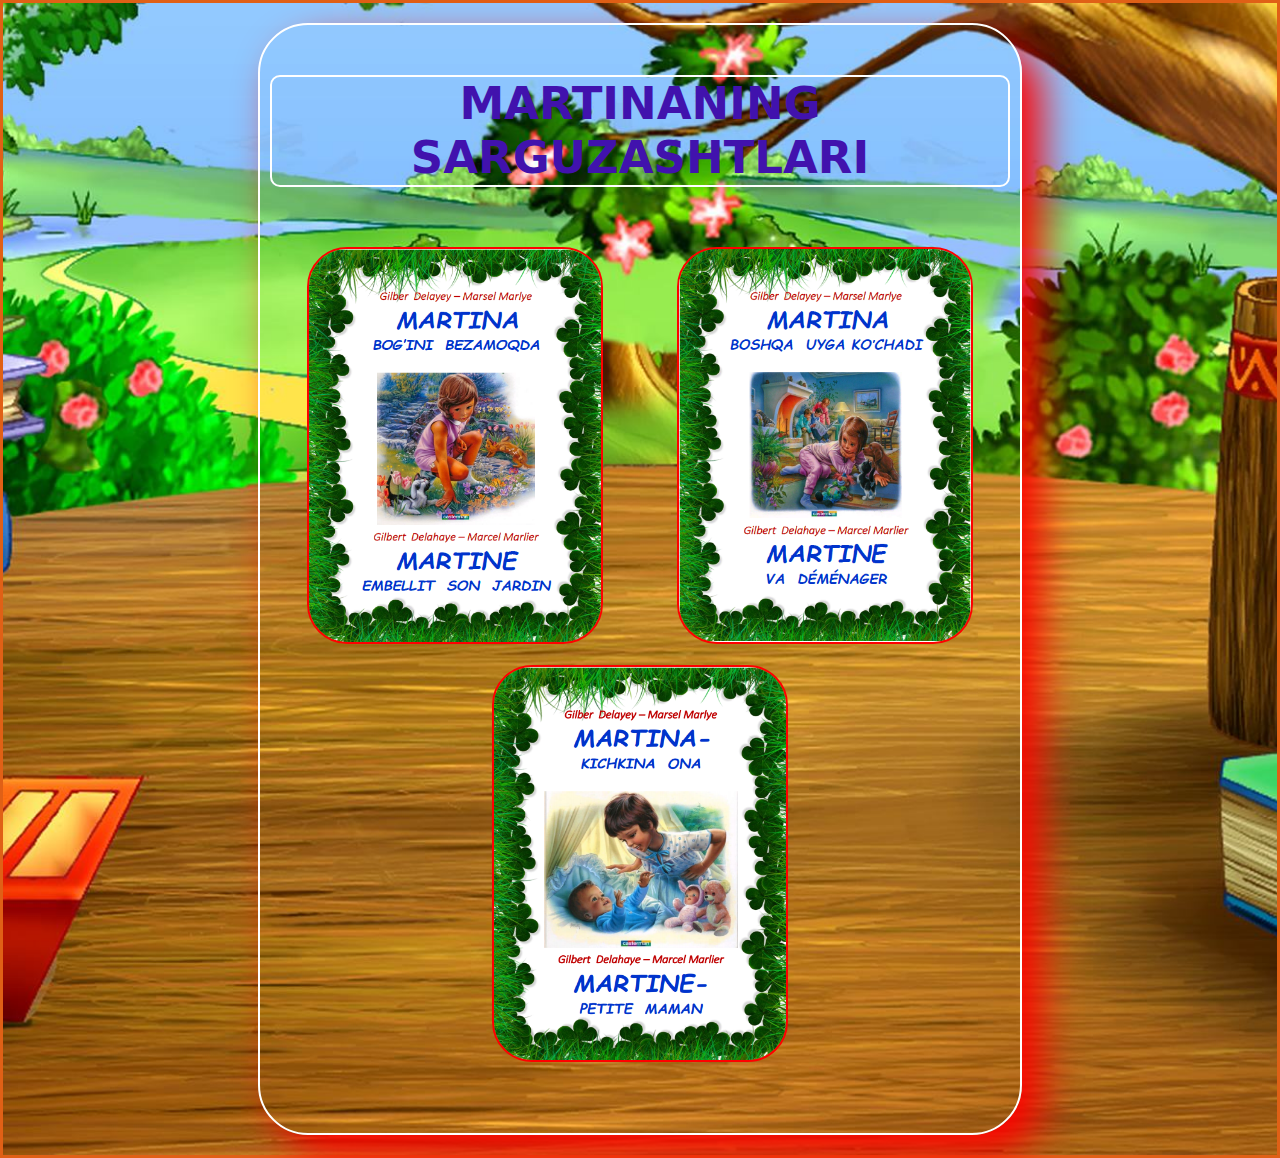
<file: index.html>
<!DOCTYPE html>
<html lang="en">
<head>
    <meta charset="UTF-8">
    <meta http-equiv="X-UA-Compatible" content="IE=edge">
    <meta name="viewport" content="width=device-width, initial-scale=1.0">
    <link rel="stylesheet" href="./bootstrap-5.0.0-beta2-dist/css/bootstrap.min.css">
    <link rel="stylesheet" href="./style.css">
    <title>Document</title>
</head>
<body>
    <div class="look">
        <header>
             <div class="menu">
                <h1>Martinaning sarguzashtlari</h1>
                <div class="main">
                    <div class="box">
                        <a href="martina  bog'.html">
                            <img src="./img/1-bet.png" alt="">
                        </a>
                    </div>
                    <div class="box">
                        <a href="martina kuchadi.html">
                            <img src="./img/1.1-bet.png" alt="">
                        </a>
                    </div>
                    <div class="box">
                        <a href="martina ona.html">
                            <img src="./img/Screenshot_2.2.png" alt="">
                        </a>
                    </div>
                </div>
                
            </div>
        </header>
    
       </div>





    <script src="./bootstrap-5.0.0-beta2-dist/js/bootstrap.min.js"></script>
</body>
</html>
</file>
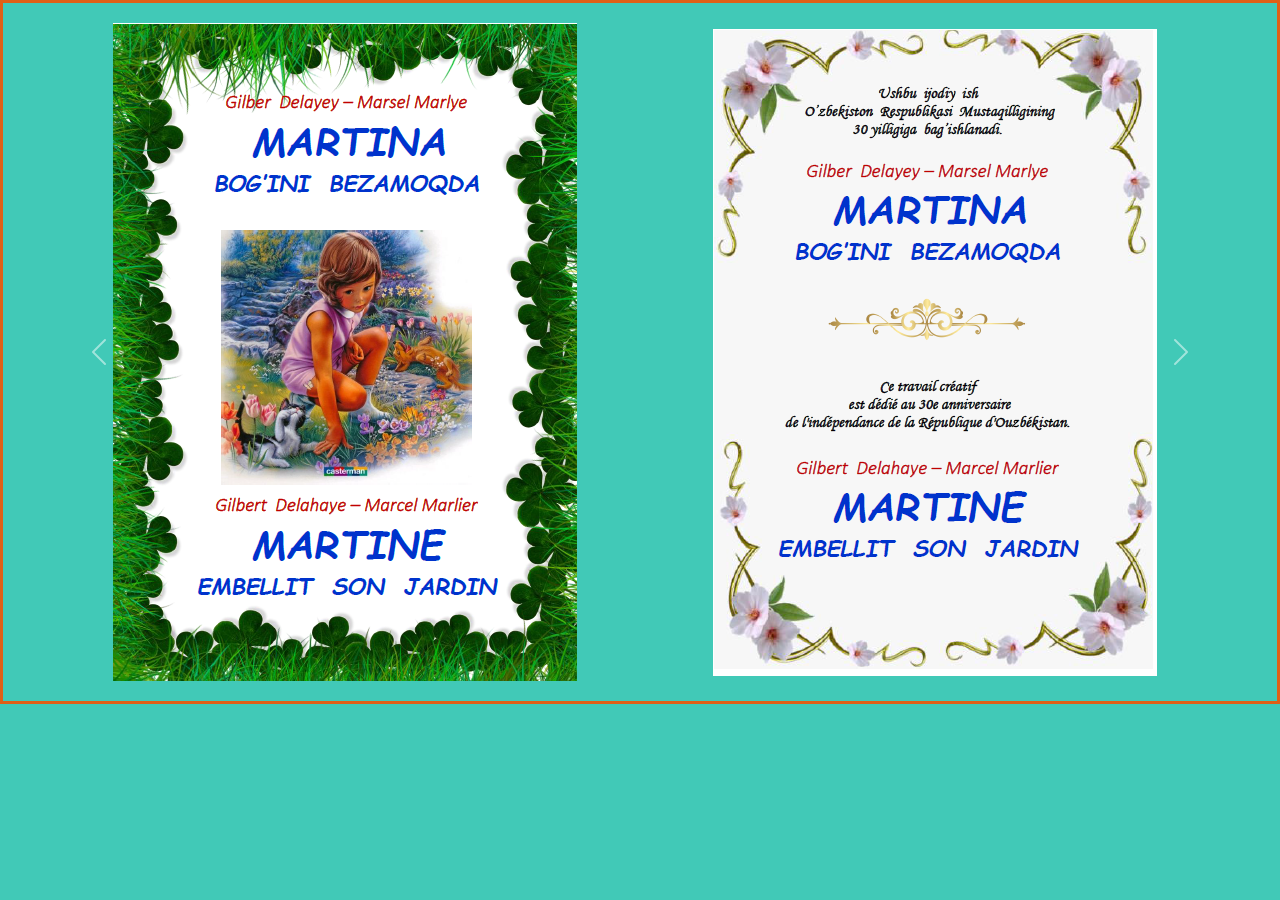
<file: martina  bog'.html>
<!DOCTYPE html>
<html lang="en">
<head>
    <meta charset="UTF-8">
    <meta http-equiv="X-UA-Compatible" content="IE=edge">
    <meta name="viewport" content="width=device-width, initial-scale=1.0">
    <link rel="stylesheet" href="./bootstrap-5.0.0-beta2-dist/css/bootstrap.min.css">
    <link rel="stylesheet" href="./style.css">
    <title>Document</title>
</head>
<body>
    
    <div id="carouselExampleInterval" class="carousel slide" data-bs-ride="carousel">
        <div class="carousel-inner">
          <div class="carousel-item active" data-bs-interval="1000000">
            <div class="som">
              <div class="lig">
                <img src="./img/1-bet.png" alt="">
              </div>
              <div class="rig">
                <img src="./img/2-bet.png" alt="">
              </div>
            </div>
          </div>
          <div class="carousel-item" data-bs-interval="1000000">
            <div class="som">
              <div class="lig">
                <img src="./img/3-bet.png" alt="">
              </div>
              <div class="rig">
                <img src="./img/4-bet.png" alt="">
              </div>
            </div>
          </div>
          <div class="carousel-item" data-bs-interval="1000000">
            <div class="nom">
              <div class="kom">
                <div class="ong">
                  <img src="./img/6.png" alt="">
                </div>
                <div class="chap">
                  <img src="./img/7.png" alt="">
                </div>
              </div>
              <div class="pas">
                <div class="uzb">
                 <p>Ouzbek</p>
                 <audio controls>
                   <source src="audio/Martinebog'4betuz.m4a" type="audio/ogg; codecs=vorbis">
                   <source src="audio/Martinebog'4betuz.m4a" type="audio/mpeg">
                 </audio>
                </div>
                <div class="frs">
                 <p>Français</p>
                 <audio controls>
                   <source src="audio/Martinabog'4betfr.m4a" type="audio/ogg; codecs=vorbis">
                   <source src="audio/Martinabog'4betfr.m4a" type="audio/mpeg">
                 </audio>
                </div>
              </div>
            </div>
          </div>
          <div class="carousel-item" data-bs-interval="1000000">
            <div class="nom">
              <div class="kom">
                <div class="ong">
                  <img src="./img/8.png" alt="">
                </div>
                <div class="chap">
                  <img src="./img/9.png" alt="">
                </div>
              </div>
              <div class="pas">
                <div class="uzb">
                 <p>Ouzbek</p>
                 <audio controls>
                   <source src="audio/martinabog'6betuz.m4a" type="audio/ogg; codecs=vorbis">
                   <source src="audio/martinabog'6betuz.m4a" type="audio/mpeg">
                 </audio>
                </div>
                <div class="frs">
                 <p>Français</p>
                 <audio controls>
                   <source src="audio/Martinebog'6betfr.m4a" type="audio/ogg; codecs=vorbis">
                   <source src="audio/Martinebog'6betfr.m4a" type="audio/mpeg">
                 </audio>
                </div>
              </div>
            </div>
          </div>
          <div class="carousel-item" data-bs-interval="1000000">
            <div class="nom">
              <div class="kom">
                <div class="ong">
                  <img src="./img/10.png" alt="">
                </div>
                <div class="chap">
                  <img src="./img/11.png" alt="">
                </div>
              </div>
              <div class="pas">
                <div class="uzb">
                 <p>Ouzbek</p>
                 <audio controls>
                   <source src="audio/Martinebog'8betuz.m4a" type="audio/ogg; codecs=vorbis">
                   <source src="audio/Martinebog'8betuz.m4a" type="audio/mpeg">
                 </audio>
                </div>
                <div class="frs">
                 <p>Français</p>
                 <audio controls>
                   <source src="audio/martinabog'8betfr.m4a" type="audio/ogg; codecs=vorbis">
                   <source src="audio/martinabog'8betfr.m4a" type="audio/mpeg">
                 </audio>
                </div>
              </div>
            </div>
          </div>
          <div class="carousel-item" data-bs-interval="1000000">
            <div class="nom">
              <div class="kom">
                <div class="ong">
                  <img src="./img/12.png" alt="">
                </div>
                <div class="chap">
                  <img src="./img/13.png" alt="">
                </div>
              </div>
              <div class="pas">
                <div class="uzb">
                 <p>Ouzbek</p>
                 <audio controls>
                   <source src="audio/matrinebog'10betuz.m4a" type="audio/ogg; codecs=vorbis">
                   <source src="audio/matrinebog'10betuz.m4a" type="audio/mpeg">
                 </audio>
                </div>
                <div class="frs">
                 <p>Français</p>
                 <audio controls>
                   <source src="audio/martinebog'10betfr.m4a" type="audio/ogg; codecs=vorbis">
                   <source src="audio/martinebog'10betfr.m4a" type="audio/mpeg">
                 </audio>
                </div>
              </div>
            </div>
          </div>
          <div class="carousel-item" data-bs-interval="1000000">
            <div class="nom">
              <div class="kom">
                <div class="ong">
                  <img src="./img/14.png" alt="">
                </div>
                <div class="chap">
                  <img src="./img/15.png" alt="">
                </div>
              </div>
              <div class="pas">
                <div class="uzb">
                 <p>Ouzbek</p>
                 <audio controls>
                   <source src="audio/martinbog'12betuz.m4a" type="audio/ogg; codecs=vorbis">
                   <source src="audio/martinbog'12betuz.m4a" type="audio/mpeg">
                 </audio>
                </div>
                <div class="frs">
                 <p>Français</p>
                 <audio controls>
                   <source src="audio/martinbog'fr12bet.m4a" type="audio/ogg; codecs=vorbis">
                   <source src="audio/martinbog'fr12bet.m4a" type="audio/mpeg">
                 </audio>
                </div>
              </div>
            </div>
          </div>
          <div class="carousel-item" data-bs-interval="1000000">
            <div class="nom">
              <div class="kom">
                <div class="ong">
                  <img src="./img/16.png" alt="">
                </div>
                <div class="chap">
                  <img src="./img/17.png" alt="">
                </div>
              </div>
              <div class="pas">
                <div class="uzb">
                 <p>Ouzbek</p>
                 <audio controls>
                   <source src="audio/martinbog'14bet uz.m4a" type="audio/ogg; codecs=vorbis">
                   <source src="audio/martinbog'14bet uz.m4a" type="audio/mpeg">
                 </audio>
                </div>
                <div class="frs">
                 <p>Français</p>
                 <audio controls>
                   <source src="audio/martinbpg'14betfr.m4a" type="audio/ogg; codecs=vorbis">
                   <source src="audio/martinbpg'14betfr.m4a" type="audio/mpeg">
                 </audio>
                </div>
              </div>
            </div>
          </div>
          <div class="carousel-item" data-bs-interval="1000000">
            <div class="nom">
              <div class="kom">
                <div class="ong">
                  <img src="./img/18.png" alt="">
                </div>
                <div class="chap">
                  <img src="./img/19.png" alt="">
                </div>
              </div>
              <div class="pas">
                <div class="uzb">
                 <p>Ouzbek</p>
                 <audio controls>
                   <source src="audio/martinbog'16bet uz.m4a" type="audio/ogg; codecs=vorbis">
                   <source src="audio/martinbog'16bet uz.m4a" type="audio/mpeg">
                 </audio>
                </div>
                <div class="frs">
                 <p>Français</p>
                 <audio controls>
                   <source src="audio/martinbog'16bet fr.m4a" type="audio/ogg; codecs=vorbis">
                   <source src="audio/martinbog'16bet fr.m4a" type="audio/mpeg">
                 </audio>
                </div>
              </div>
            </div>
          </div>
          <div class="carousel-item" data-bs-interval="1000000">
            <div class="nom">
              <div class="kom">
                <div class="ong">
                  <img src="./img/20.png" alt="">
                </div>
                <div class="chap">
                  <img src="./img/21.png" alt="">
                </div>
              </div>
              <div class="pas">
                <div class="uzb">
                 <p>Ouzbek</p>
                 <audio controls>
                   <source src="audio/martinbog'18bet uz.m4a" type="audio/ogg; codecs=vorbis">
                   <source src="audio/martinbog'18bet uz.m4a" type="audio/mpeg">
                 </audio>
                </div>
                <div class="frs">
                 <p>Français</p>
                 <audio controls>
                   <source src="audio/martinbog'18bet fr.m4a" type="audio/ogg; codecs=vorbis">
                   <source src="audio/martinbog'18bet fr.m4a" type="audio/mpeg">
                 </audio>
                </div>
              </div>
            </div>
          </div>
          <div class="carousel-item" data-bs-interval="1000000">
            <div class="nom">
              <div class="kom">
                <div class="ong">
                  <img src="./img/22.png" alt="">
                </div>
                <div class="chap">
                  <img src="./img/23.png" alt="">
                </div>
              </div>
              <div class="pas">
                <div class="uzb">
                 <p>Ouzbek</p>
                 <audio controls>
                   <source src="audio/martinbog'20bet uz.m4a" type="audio/ogg; codecs=vorbis">
                   <source src="audio/martinbog'20bet uz.m4a" type="audio/mpeg">
                 </audio>
                </div>
                <div class="frs">
                 <p>Français</p>
                 <audio controls>
                   <source src="audio/martinabog' 2222222222222222222222222222222.m4a" type="audio/ogg; codecs=vorbis">
                   <source src="audio/martinabog' 2222222222222222222222222222222.m4a" type="audio/mpeg">
                 </audio>
                </div>
              </div>
            </div>
          </div>
          <div class="carousel-item" data-bs-interval="1000000">
            <div class="nom">
              <div class="kom">
                <div class="ong">
                  <img src="./img/24.png" alt="">
                </div>
                <div class="chap">
                  <img src="./img/25.png" alt="">
                </div>
              </div>
              <div class="pas">
                <div class="uzb">
                 <p>Ouzbek</p>
                 <audio controls>
                   <source src="audio/martinbog'22bet.m4a" type="audio/ogg; codecs=vorbis">
                   <source src="audio/martinbog'22bet.m4a" type="audio/mpeg">
                 </audio>
                </div>
                <div class="frs">
                 <p>Français</p>
                 <audio controls>
                   <source src="audio/martinbog'22bet fr.m4a" type="audio/ogg; codecs=vorbis">
                   <source src="audio/martinbog'22bet fr.m4a" type="audio/mpeg">
                 </audio>
                </div>
              </div>
            </div>
          </div>
          <div class="carousel-item" data-bs-interval="1000000">
            <div class="nom">
              <div class="kom">
                <div class="ong">
                  <img src="./img/26.png" alt="">
                </div>
                <div class="chap">
                  <img src="./img/27.png" alt="">
                </div>
              </div>
              <div class="pas">
                <div class="uzb">
                 <p>Ouzbek</p>
                 <audio controls>martinbog'24bet uz.m4a
                   <source src="audio/martinbog'24bet uz.m4a" type="audio/ogg; codecs=vorbis">
                   <source src="audio/martinbog'24bet uz.m4a" type="audio/mpeg">
                 </audio>
                </div>
                <div class="frs">
                 <p>Français</p>
                 <audio controls>
                   <source src="audio/martinbog'24 uz.m4a" type="audio/ogg; codecs=vorbis">
                   <source src="audio/martinbog'24 uz.m4a" type="audio/mpeg">
                 </audio>
                </div>
              </div>
            </div>
          </div>
          <div class="carousel-item" data-bs-interval="1000000">
            <div class="nom">
              <div class="kom">
                <div class="ong">
                  <img src="./img/28.png" alt="">
                </div>
                <div class="chap">
                  <img src="./img/29.png" alt="">
                </div>
              </div>
              <div class="pas">
                <div class="uzb">
                 <p>Ouzbek</p>
                 <audio controls>
                   <source src="audio/martinbèg'26bet uz.m4a" type="audio/ogg; codecs=vorbis">
                   <source src="audio/martinbèg'26bet uz.m4a" type="audio/mpeg">
                 </audio>
                </div>
                <div class="frs">
                 <p>Français</p>
                 <audio controls>
                   <source src="audio/martimbog'26bet fr.m4a" type="audio/ogg; codecs=vorbis">
                   <source src="audio/martimbog'26bet fr.m4a" type="audio/mpeg">
                 </audio>
                </div>
              </div>
            </div>
          </div>
          <div class="carousel-item" data-bs-interval="1000000">
            <div class="nom">
             <div class="kom">
              <div class="ong">
                <img src="./img/30.png" alt="">
              </div>
              <div class="chap">
                <img src="./img/31.png" alt="">
              </div>
             </div>
              <div class="pas">
                <div class="uzb">
                 <p>Ouzbek</p>
                 <audio controls>
                   <source src="audio/Martinbog'28bet uz.m4a" type="audio/ogg; codecs=vorbis">
                   <source src="audio/Martinbog'28bet uz.m4a" type="audio/mpeg">
                 </audio>
                </div>
                <div class="frs">
                 <p>Français</p>
                 <audio controls>
                   <source src="audio/martinbog'28bet fr.m4a" type="audio/ogg; codecs=vorbis">
                   <source src="audio/martinbog'28bet fr.m4a" type="audio/mpeg">
                 </audio>
                </div>
              </div>
            </div>
          </div>
          <div class="carousel-item" data-bs-interval="1000000">
            <div class="nom">
              <div class="kom"><div class="ong">
                <img src="./img/32.png" alt="">
              </div>
              <div class="chap">
                <img src="./img/33.png" alt="">
              </div></div>
              <div class="pas">
                <div class="uzb">
                 <p>Ouzbek</p>
                 <audio controls>
                   <source src="audio/martinbog'30bet uz.m4a" type="audio/ogg; codecs=vorbis">
                   <source src="audio/martinbog'30bet uz.m4a" type="audio/mpeg">
                 </audio>
                </div>
                <div class="frs">
                 <p>Français</p>
                 <audio controls>
                   <source src="audio/martinbog'30bet fr.m4a" type="audio/ogg; codecs=vorbis">
                   <source src="audio/martinbog'30bet fr.m4a" type="audio/mpeg">
                 </audio>
                </div>
              </div>
            </div>
          </div>
          <div class="carousel-item" data-bs-interval="1000000">
            <div class="bosh">
              <div class="lef">
                <img src="./img/34.png" alt="">
              </div>
              <div class="yon">
                <div class="uzb">
                 <p>Ouzbek</p>
                 <audio controls>
                   <source src="audio/martinbog'32bet uz.m4a" type="audio/ogg; codecs=vorbis">
                   <source src="audio/martinbog'32bet uz.m4a" type="audio/mpeg">
                 </audio>
                </div>
                <div class="frs">
                 <p>Français</p>
                 <audio controls>
                   <source src="audio/martenbog'32bet fr.m4a" type="audio/ogg; codecs=vorbis">
                   <source src="audio/martenbog'32bet fr.m4a" type="audio/mpeg">
                 </audio>
                </div>
              </div>
            </div>
          </div>
          <div class="carousel-item" data-bs-interval="1000000">
            <div class="nom">
              <div class="ong">
                <img src="./img/35.png" alt="">
              </div>
            </div>
          </div>
         
        </div>
        <button class="carousel-control-prev" type="button" data-bs-target="#carouselExampleInterval" data-bs-slide="prev">
          <span class="carousel-control-prev-icon" aria-hidden="true"></span>
          <span class="visually-hidden">Previous</span>
        </button>
        <button class="carousel-control-next" type="button" data-bs-target="#carouselExampleInterval" data-bs-slide="next">
          <span class="carousel-control-next-icon" aria-hidden="true"></span>
          <span class="visually-hidden">Next</span>
        </button>
      </div>





    <script src="./bootstrap-5.0.0-beta2-dist/js/bootstrap.min.js"></script>
</body>
</html>
</file>
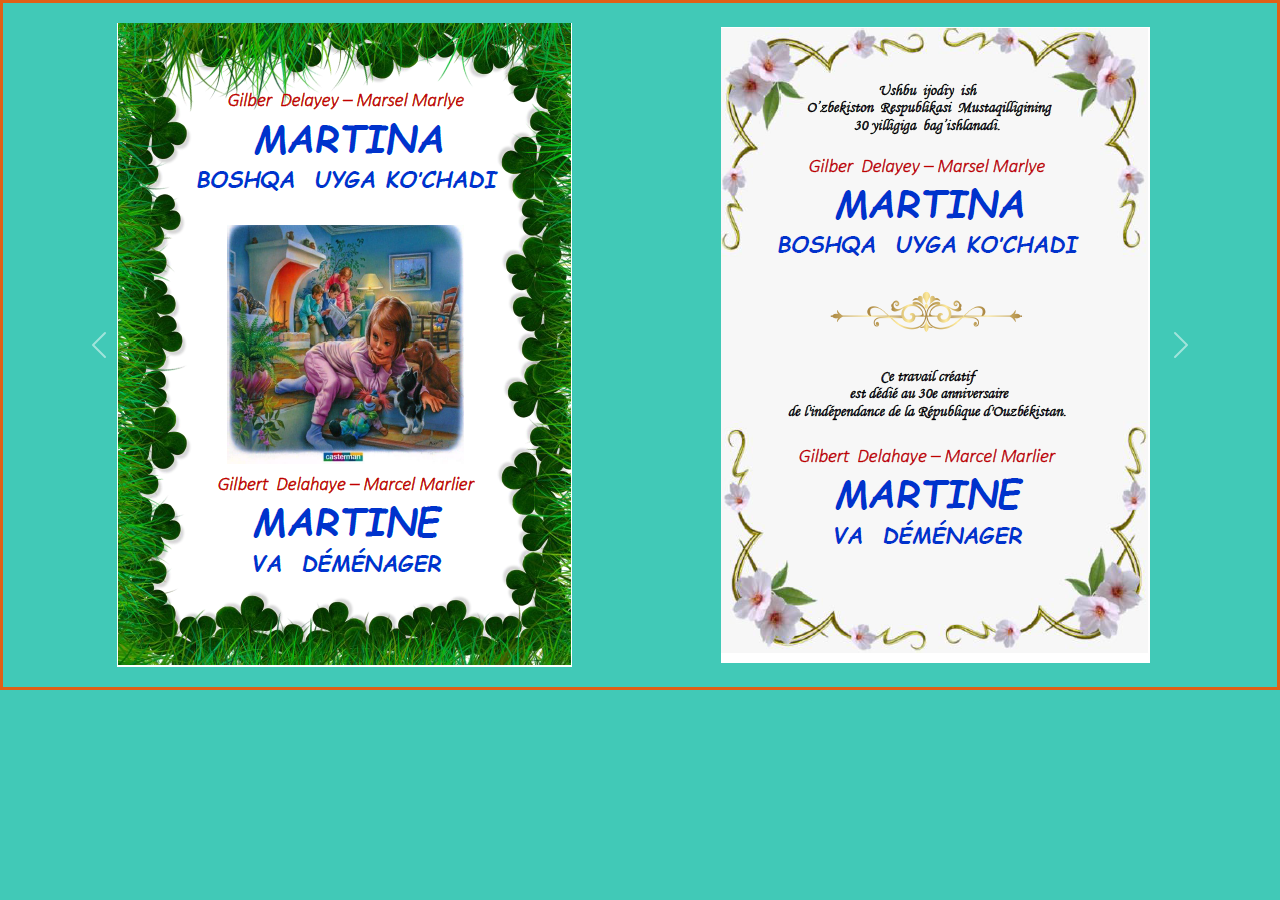
<file: martina kuchadi.html>
<!DOCTYPE html>
<html lang="en">
<head>
    <meta charset="UTF-8">
    <meta http-equiv="X-UA-Compatible" content="IE=edge">
    <meta name="viewport" content="width=device-width, initial-scale=1.0">
    <link rel="stylesheet" href="./bootstrap-5.0.0-beta2-dist/css/bootstrap.min.css">
    <link rel="stylesheet" href="./style.css">
    <title>Document</title>
</head>
<body>

  <div id="carouselExampleInterval" class="carousel slide" data-bs-ride="carousel">
    <div class="carousel-inner">
      <div class="carousel-item active" data-bs-interval="1000000">
        <div class="som">
          <div class="lig">
            <img src="./img/1.1-bet.png" alt="">
          </div>
          <div class="rig">
            <img src="./img/2.1-bet.png" alt="">
          </div>
        </div>
      </div>
      <div class="carousel-item" data-bs-interval="1000000">
        <div class="som">
          <div class="lig">
            <img src="./img/3.1- bet.png" alt="">
          </div>
          <div class="rig">
            <img src="./img/4.1-bet.png" alt="">
          </div>
        </div>
      </div>
      <div class="carousel-item" data-bs-interval="1000000">
        <div class="nom">
         <div class="kom">
          <div class="ong">
            <img src="./img/1.1.png" alt="">
          </div>
          <div class="chap">
            <img src="./img/2.1.png" alt="">
          </div>
         </div>
          <div class="pas">
            <div class="uzb">
             <p>Ouzbek</p>
             <audio controls>
               <source src="audio/uzb/martinko'chadi Uz 1.mp3" type="audio/ogg; codecs=vorbis">
               <source src="audio/uzb/martinko'chadi Uz 1.mp3" type="audio/mpeg">
             </audio>
            </div>
            <div class="frs">
             <p>Français</p>
             <audio controls>
               <source src="audio/frs/martinko'chadi Fransuz (mp3cut.net) 1.m4a" type="audio/ogg; codecs=vorbis">
               <source src="audio/frs/martinko'chadi Fransuz (mp3cut.net) 1.m4a" type="audio/mpeg">
             </audio>
            </div>
          </div>
        </div>
      </div>
      <div class="carousel-item" data-bs-interval="1000000">
        <div class="nom">
          <div class="kom">
            <div class="ong">
              <img src="./img/3.1.png" alt="">
            </div>
            <div class="chap">
              <img src="./img/4.1.png" alt="">
            </div>
          </div>
          <div class="pas">
            <div class="uzb">
             <p>Ouzbek</p>
             <audio controls>
               <source src="audio/uzb/martinko'chadi Uz 2.mp3" type="audio/ogg; codecs=vorbis">
               <source src="audio/uzb/martinko'chadi Uz 2.mp3" type="audio/mpeg">
             </audio>
            </div>
            <div class="frs">
             <p>Français</p>
             <audio controls>
               <source src="audio/frs/martinko'chadi Fransuz (mp3cut.net) 2.m4a" type="audio/ogg; codecs=vorbis">
               <source src="audio/frs/martinko'chadi Fransuz (mp3cut.net) 2.m4a" type="audio/mpeg">
             </audio>
            </div>
          </div>
        </div>
      </div>
      <div class="carousel-item" data-bs-interval="1000000">
        <div class="nom">
         <div class="kom">
          <div class="ong">
            <img src="./img/5.1.png" alt="">
          </div>
          <div class="chap">
            <img src="./img/6.1.png" alt="">
          </div>
         </div>
          <div class="pas">
            <div class="uzb">
             <p>Ouzbek</p>
             <audio controls>
               <source src="audio/uzb/martinko'chadi Uz 3.mp3" type="audio/ogg; codecs=vorbis">
               <source src="audio/uzb/martinko'chadi Uz 3.mp3" type="audio/mpeg">
             </audio>
            </div>
            <div class="frs">
             <p>Français</p>
             <audio controls>
               <source src="audio/frs/martinko'chadi Fransuz (mp3cut.net) 3.m4a" type="audio/ogg; codecs=vorbis">
               <source src="audio/frs/martinko'chadi Fransuz (mp3cut.net) 3.m4a" type="audio/mpeg">
             </audio>
            </div>
          </div>
        </div>
      </div>
      <div class="carousel-item" data-bs-interval="1000000">
        <div class="nom">
         <div class="kom">
          <div class="ong">
            <img src="./img/7.1.png" alt="">
          </div>
          <div class="chap">
            <img src="./img/8.1.png" alt="">
          </div>
         </div>
          <div class="pas">
            <div class="uzb">
             <p>Ouzbek</p>
             <audio controls>
               <source src="audio/uzb/martinko'chadi Uz 4.mp3" type="audio/ogg; codecs=vorbis">
               <source src="audio/uzb/martinko'chadi Uz 4.mp3" type="audio/mpeg">
             </audio>
            </div>
            <div class="frs">
             <p>Français</p>
             <audio controls>
               <source src="audio/frs/martinko'chadi Fransuz (mp3cut.net) 4.m4a" type="audio/ogg; codecs=vorbis">
               <source src="audio/frs/martinko'chadi Fransuz (mp3cut.net) 4.m4a" type="audio/mpeg">
             </audio>
            </div>
          </div>
        </div>
      </div>
      <div class="carousel-item" data-bs-interval="1000000">
        <div class="nom">
         <div class="kom">
          <div class="ong">
            <img src="./img/9.1.png" alt="">
          </div>
          <div class="chap">
            <img src="./img/10.1.png" alt="">
          </div>
         </div>
          <div class="pas">
            <div class="uzb">
             <p>Ouzbek</p>
             <audio controls>
               <source src="audio/uzb/martinko'chadi Uz 5.mp3" type="audio/ogg; codecs=vorbis">
               <source src="audio/uzb/martinko'chadi Uz 5.mp3" type="audio/mpeg">
             </audio>
            </div>
            <div class="frs">
             <p>Français</p>
             <audio controls>
               <source src="audio/frs/martinko'chadi Fransuz (mp3cut.net) 5.m4a" type="audio/ogg; codecs=vorbis">
               <source src="audio/frs/martinko'chadi Fransuz (mp3cut.net) 5.m4a" type="audio/mpeg">
             </audio>
            </div>
          </div>
        </div>
      </div>
      <div class="carousel-item" data-bs-interval="1000000">
        <div class="nom">
          <div class="kom">
            <div class="ong">
              <img src="./img/11.1.png" alt="">
            </div>
            <div class="chap">
              <img src="./img/12.1.png" alt="">
            </div>
          </div>
          <div class="pas">
            <div class="uzb">
             <p>Ouzbek</p>
             <audio controls>
               <source src="audio/uzb/martinko'chadi Uz 6.mp3" type="audio/ogg; codecs=vorbis">
               <source src="audio/uzb/martinko'chadi Uz 6.mp3" type="audio/mpeg">
             </audio>
            </div>
            <div class="frs">
             <p>Français</p>
             <audio controls>
               <source src="audio/frs/martinko'chadi Fransuz (mp3cut.net) 6.m4a" type="audio/ogg; codecs=vorbis">
               <source src="audio/frs/martinko'chadi Fransuz (mp3cut.net) 6.m4a" type="audio/mpeg">
             </audio>
            </div>
          </div>
        </div>
      </div>
      <div class="carousel-item" data-bs-interval="1000000">
        <div class="nom">
          <div class="kom">
            <div class="ong">
              <img src="./img/13.1.png" alt="">
            </div>
            <div class="chap">
              <img src="./img/14.1.png" alt="">
            </div>
          </div>
          <div class="pas">
            <div class="uzb">
             <p>Ouzbek</p>
             <audio controls>
               <source src="audio/uzb/martinko'chadi Uz 7.mp3" type="audio/ogg; codecs=vorbis">
               <source src="audio/uzb/martinko'chadi Uz 7.mp3" type="audio/mpeg">
             </audio>
            </div>
            <div class="frs">
             <p>Français</p>
             <audio controls>
               <source src="audio/frs/martinko'chadi Fransuz (mp3cut.net) 7.m4a" type="audio/ogg; codecs=vorbis">
               <source src="audio/frs/martinko'chadi Fransuz (mp3cut.net) 7.m4a" type="audio/mpeg">
             </audio>
            </div>
          </div>
        </div>
      </div>
      <div class="carousel-item" data-bs-interval="1000000">
        <div class="nom">
          <div class="kom">
            <div class="ong">
              <img src="./img/15.1.png" alt="">
            </div>
            <div class="chap">
              <img src="./img/16.1.png" alt="">
            </div>
          </div>
          <div class="pas">
            <div class="uzb">
             <p>Ouzbek</p>
             <audio controls>
               <source src="audio/uzb/martinko'chadi Uz 8.mp3" type="audio/ogg; codecs=vorbis">
               <source src="audio/uzb/martinko'chadi Uz 8.mp3" type="audio/mpeg">
             </audio>
            </div>
            <div class="frs">
             <p>Français</p>
             <audio controls>
               <source src="audio/frs/martinko'chadi Fransuz (mp3cut.net) 8.m4a" type="audio/ogg; codecs=vorbis">
               <source src="audio/frs/martinko'chadi Fransuz (mp3cut.net) 8.m4a" type="audio/mpeg">
             </audio>
            </div>
          </div>
        </div>
      </div>
      <div class="carousel-item" data-bs-interval="1000000">
        <div class="nom">
         <div class="kom">
          <div class="ong">
            <img src="./img/17.1.png" alt="">
          </div>
          <div class="chap">
            <img src="./img/18.1.png" alt="">
          </div>
         </div>
          <div class="pas">
            <div class="uzb">
             <p>Ouzbek</p>
             <audio controls>
               <source src="audio/uzb/martinko'chadi Uz 9.mp3" type="audio/ogg; codecs=vorbis">
               <source src="audio/uzb/martinko'chadi Uz 9.mp3" type="audio/mpeg">
             </audio>
            </div>
            <div class="frs">
             <p>Français</p>
             <audio controls>
               <source src="audio/frs/martinko'chadi Fransuz (mp3cut.net) 10.m4a" type="audio/ogg; codecs=vorbis">
               <source src="audio/frs/martinko'chadi Fransuz (mp3cut.net) 10.m4a" type="audio/mpeg">
             </audio>
            </div>
          </div>
        </div>
      </div>
      <div class="carousel-item" data-bs-interval="1000000">
        <div class="nom">
         <div class="kom">
          <div class="ong">
            <img src="./img/19.1.png" alt="">
          </div>
          <div class="chap">
            <img src="./img/20.1.png" alt="">
          </div>
         </div>
          <div class="pas">
            <div class="uzb">
             <p>Ouzbek</p>
             <audio controls>
               <source src="audio/uzb/martinko'chadi Uz 10.mp3" type="audio/ogg; codecs=vorbis">
               <source src="audio/uzb/martinko'chadi Uz 10.mp3" type="audio/mpeg">
             </audio>
            </div>
            <div class="frs">
             <p>Français</p>
             <audio controls>
               <source src="audio/frs/martinko'chadi Fransuz (mp3cut.net) 11.m4a" type="audio/ogg; codecs=vorbis">
               <source src="audio/frs/martinko'chadi Fransuz (mp3cut.net) 11.m4a" type="audio/mpeg">
             </audio>
            </div>
          </div>
        </div>
      </div>
      <div class="carousel-item" data-bs-interval="1000000">
        <div class="nom">
          <div class="kom">
            <div class="ong">
              <img src="./img/21.1.png" alt="">
            </div>
            <div class="chap">
              <img src="./img/22.1.png" alt="">
            </div>
          </div>
          <div class="pas">
            <div class="uzb">
             <p>Ouzbek</p>
             <audio controls>
               <source src="audio/uzb/martinko'chadi Uz 11.mp3" type="audio/ogg; codecs=vorbis">
               <source src="audio/uzb/martinko'chadi Uz 11.mp3" type="audio/mpeg">
             </audio>
            </div>
            <div class="frs">
             <p>Français</p>
             <audio controls>
               <source src="audio/frs/martinko'chadi Fransuz (mp3cut.net) 12.m4a" type="audio/ogg; codecs=vorbis">
               <source src="audio/frs/martinko'chadi Fransuz (mp3cut.net) 12.m4a" type="audio/mpeg">
             </audio>
            </div>
          </div>
        </div>
      </div>
      <div class="carousel-item" data-bs-interval="1000000">
        <div class="nom">
         <div class="kom">
          <div class="ong">
            <img src="./img/23.1.png" alt="">
          </div>
          <div class="chap">
            <img src="./img/24.1.png" alt="">
          </div>
         </div>
          <div class="pas">
            <div class="uzb">
             <p>Ouzbek</p>
             <audio controls>
               <source src="audio/uzb/martinko'chadi Uz 12.mp3" type="audio/ogg; codecs=vorbis">
               <source src="audio/uzb/martinko'chadi Uz 12.mp3" type="audio/mpeg">
             </audio>
            </div>
            <div class="frs">
             <p>Français</p>
             <audio controls>
               <source src="audio/frs/martinko'chadi Fransuz (mp3cut.net) 13.m4a" type="audio/ogg; codecs=vorbis">
               <source src="audio/frs/martinko'chadi Fransuz (mp3cut.net) 13.m4a" type="audio/mpeg">
             </audio>
            </div>
          </div>
        </div>
      </div>
      <div class="carousel-item" data-bs-interval="1000000">
        <div class="nom">
          <div class="kom">
            <div class="ong">
              <img src="./img/25.1.png" alt="">
            </div>
            <div class="chap">
              <img src="./img/26.1.png" alt="">
            </div>
          </div>
          <div class="pas">
            <div class="uzb">
             <p>Ouzbek</p>
             <audio controls>
               <source src="audio/uzb/martinko'chadi Uz 13.mp3" type="audio/ogg; codecs=vorbis">
               <source src="audio/uzb/martinko'chadi Uz 13.mp3" type="audio/mpeg">
             </audio>
            </div>
            <div class="frs">
             <p>Français</p>
             <audio controls>
               <source src="audio/frs/martinko'chadi Fransuz (mp3cut.net) 14.m4a" type="audio/ogg; codecs=vorbis">
               <source src="audio/frs/martinko'chadi Fransuz (mp3cut.net) 14.m4a" type="audio/mpeg">
             </audio>
            </div>
          </div>
        </div>
      </div>
      <div class="carousel-item" data-bs-interval="1000000">
        <div class="nom">
         <div class="kom">
          <div class="ong">
            <img src="./img/27.1.png" alt="">
          </div>
          <div class="chap">
            <img src="./img/28.1.png" alt="">
          </div>
         </div>
          <div class="pas">
            <div class="uzb">
             <p>Ouzbek</p>
             <audio controls>
               <source src="audio/uzb/martinko'chadi Uz 14.mp3" type="audio/ogg; codecs=vorbis">
               <source src="audio/uzb/martinko'chadi Uz 14.mp3" type="audio/mpeg">
             </audio>
            </div>
            <div class="frs">
             <p>Français</p>
             <audio controls>
               <source src="audio/frs/martinko'chadi Fransuz (mp3cut.net) 15.m4a" type="audio/ogg; codecs=vorbis">
               <source src="audio/frs/martinko'chadi Fransuz (mp3cut.net) 15.m4a" type="audio/mpeg">
             </audio>
            </div>
          </div>
        </div>
      </div>
      <div class="carousel-item" data-bs-interval="1000000">
        <div class="nom">
          <div class="kom">
            <div class="ong">
              <img src="./img/29.1.png" alt="">
            </div>
            <div class="chap">
              <img src="./img/30.1.png" alt="">
            </div>
          </div>
          <div class="pas">
            <div class="uzb">
             <p>Ouzbek</p>
             <audio controls>
               <source src="audio/uzb/martinko'chadi Uz 15.mp3" type="audio/ogg; codecs=vorbis">
               <source src="audio/uzb/martinko'chadi Uz 15.mp3" type="audio/mpeg">
             </audio>
            </div>
            <div class="frs">
             <p>Français</p>
             <audio controls>
               <source src="audio/frs/martinko'chadi Fransuz (mp3cut.net) 16.m4a" type="audio/ogg; codecs=vorbis">
               <source src="audio/frs/martinko'chadi Fransuz (mp3cut.net) 16.m4a" type="audio/mpeg">
             </audio>
            </div>
          </div>
        </div>
      </div>
      <div class="carousel-item" data-bs-interval="1000000">
        <div class="nom">
         <div class="kom">
          <div class="ong">
            <img src="./img/31.1.png" alt="">
          </div>
          <div class="chap">
            <img src="./img/32.1.png" alt="">
          </div>
         </div>
          <div class="pas">
            <div class="uzb">
             <p>Ouzbek</p>
             <audio controls>
               <source src="audio/uzb/martinko'chadi Uz 16.mp3" type="audio/ogg; codecs=vorbis">
               <source src="audio/uzb/martinko'chadi Uz 16.mp3" type="audio/mpeg">
             </audio>
            </div>
            <div class="frs">
             <p>Français</p>
             <audio controls>
               <source src="audio/frs/martinko'chadi Fransuz (mp3cut.net) 17.m4a" type="audio/ogg; codecs=vorbis">
               <source src="audio/frs/martinko'chadi Fransuz (mp3cut.net) 17.m4a" type="audio/mpeg">
             </audio>
            </div>
          </div>
        </div>
      </div>
      <div class="carousel-item" data-bs-interval="1000000">
        <div class="nom">
          <div class="kom">
            <div class="ong">
              <img src="./img/33.1.png" alt="">
            </div>
            <div class="chap">
              <img src="./img/34.1.png" alt="">
            </div>
          </div>
          <div class="pas">
            <div class="uzb">
             <p>Ouzbek</p>
             <audio controls>
               <source src="audio/uzb/martinko'chadi Uz 17.mp3" type="audio/ogg; codecs=vorbis">
               <source src="audio/uzb/martinko'chadi Uz 17.mp3" type="audio/mpeg">
             </audio>
            </div>
            <div class="frs">
             <p>Français</p>
             <audio controls>
               <source src="audio/frs/martinko'chadi Fransuz (mp3cut.net) 18.m4a" type="audio/ogg; codecs=vorbis">
               <source src="audio/frs/martinko'chadi Fransuz (mp3cut.net) 18.m4a" type="audio/mpeg">
             </audio>
            </div>
          </div>
        </div>
      </div>
      <div class="carousel-item" data-bs-interval="1000000">
        <div class="nom">
          <div class="kom">
            <div class="ong">
              <img src="./img/35.1.png" alt="">
            </div>
            <div class="chap">
              <img src="./img/36.1.png" alt="">
            </div>
          </div>
          <div class="pas">
            <div class="uzb">
             <p>Ouzbek</p>
             <audio controls>
               <source src="audio/uzb/martinko'chadi Uz 18.mp3" type="audio/ogg; codecs=vorbis">
               <source src="audio/uzb/martinko'chadi Uz 18.mp3" type="audio/mpeg">
             </audio>
            </div>
            <div class="frs">
             <p>Français</p>
             <audio controls>
               <source src="audio/frs/martinko'chadi Fransuz (mp3cut.net) 19.m4a" type="audio/ogg; codecs=vorbis">
               <source src="audio/frs/martinko'chadi Fransuz (mp3cut.net) 19.m4a" type="audio/mpeg">
             </audio>
            </div>
          </div>
        </div>
      </div>
      <div class="carousel-item" data-bs-interval="1000000">
        <div class="nom">
         <div class="kom">
          <div class="ong">
            <img src="./img/37.1.png" alt="">
          </div>
          <div class="chap">
            <img src="./img/38.1.png" alt="">
          </div>
         </div>
          <div class="pas">
            <div class="uzb">
             <p>Ouzbek</p>
             <audio controls>
               <source src="audio/uzb/martinko'chadi Uz 19.mp3" type="audio/ogg; codecs=vorbis">
               <source src="audio/uzb/martinko'chadi Uz 19.mp3" type="audio/mpeg">
             </audio>
            </div>
            <div class="frs">
             <p>Français</p>
             <audio controls>
               <source src="audio/frs/martinko'chadi Fransuz (mp3cut.net) 20.m4a" type="audio/ogg; codecs=vorbis">
               <source src="audio/frs/martinko'chadi Fransuz (mp3cut.net) 20.m4a" type="audio/mpeg">
             </audio>
            </div>
          </div>
        </div>
      </div>
      <div class="carousel-item" data-bs-interval="1000000">
        <div class="nom">
          <div class="kom">
            <div class="ong">
              <img src="./img/39.1.png" alt="">
            </div>
            <div class="chap">
              <img src="./img/40.1.png" alt="">
            </div>
          </div>
          <div class="pas">
            <div class="uzb">
             <p>Ouzbek</p>
             <audio controls>
               <source src="audio/uzb/martinko'chadi Uz 20.mp3" type="audio/ogg; codecs=vorbis">
               <source src="audio/uzb/martinko'chadi Uz 20.mp3" type="audio/mpeg">
             </audio>
            </div>
            <div class="frs">
             <p>Français</p>
             <audio controls>
               <source src="audio/frs/martinko'chadi Fransuz (mp3cut.net) 21.m4a" type="audio/ogg; codecs=vorbis">
               <source src="audio/frs/martinko'chadi Fransuz (mp3cut.net) 21.m4a" type="audio/mpeg">
             </audio>
            </div>
          </div>
        </div>
      </div>
      <div class="carousel-item" data-bs-interval="1000000">
        <div class="nom">
         <div class="kom">
          <div class="ong">
            <img src="./img/41.1.png" alt="">
          </div>
          <div class="chap">
            <img src="./img/42.1.png" alt="">
          </div>
         </div>
          <div class="pas">
            <div class="uzb">
             <p>Ouzbek</p>
             <audio controls>
               <source src="audio/uzb/martinko'chadi Uz 21.mp3" type="audio/ogg; codecs=vorbis">
               <source src="audio/uzb/martinko'chadi Uz 21.mp3" type="audio/mpeg">
             </audio>
            </div>
            <div class="frs">
             <p>Français</p>
             <audio controls>
               <source src="audio/frs/martinko'chadi Fransuz (mp3cut.net) 22.m4a" type="audio/ogg; codecs=vorbis">
               <source src="audio/frs/martinko'chadi Fransuz (mp3cut.net) 22.m4a" type="audio/mpeg">
             </audio>
            </div>
          </div>
        </div>
      </div>
      <div class="carousel-item" data-bs-interval="1000000">
        <div class="nom">
         <div class="kom">
          <div class="ong">
            <img src="./img/43.1.png" alt="">
          </div>
          <div class="chap">
            <img src="./img/44.1.png" alt="">
          </div>
         </div>
          <div class="pas">
            <div class="uzb">
             <p>Ouzbek</p>
             <audio controls>
               <source src="audio/uzb/martinko'chadi Uz 22.mp3" type="audio/ogg; codecs=vorbis">
               <source src="audio/uzb/martinko'chadi Uz 22.mp3" type="audio/mpeg">
             </audio>
            </div>
            <div class="frs">
             <p>Français</p>
             <audio controls>
               <source src="audio/frs/martinko'chadi Fransuz (mp3cut.net) 23.m4a" type="audio/ogg; codecs=vorbis">
               <source src="audio/frs/martinko'chadi Fransuz (mp3cut.net) 23.m4a" type="audio/mpeg">
             </audio>
            </div>
          </div>
        </div>
      </div>
      <div class="carousel-item" data-bs-interval="1000000">
        <div class="nom">
          <div class="ong">
            <img src="./img/45.1.png" alt="">
          </div>
          <div class="chap">
            <img src="./img/46.1.png" alt="">
          </div>
        </div>
      </div>
    </div>
    <button class="carousel-control-prev" type="button" data-bs-target="#carouselExampleInterval" data-bs-slide="prev">
      <span class="carousel-control-prev-icon" aria-hidden="true"></span>
      <span class="visually-hidden">Previous</span>
    </button>
    <button class="carousel-control-next" type="button" data-bs-target="#carouselExampleInterval" data-bs-slide="next">
      <span class="carousel-control-next-icon" aria-hidden="true"></span>
      <span class="visually-hidden">Next</span>
    </button>
  </div>
    



    <script src="./bootstrap-5.0.0-beta2-dist/js/bootstrap.min.js"></script>
</body>
</html>
</file>
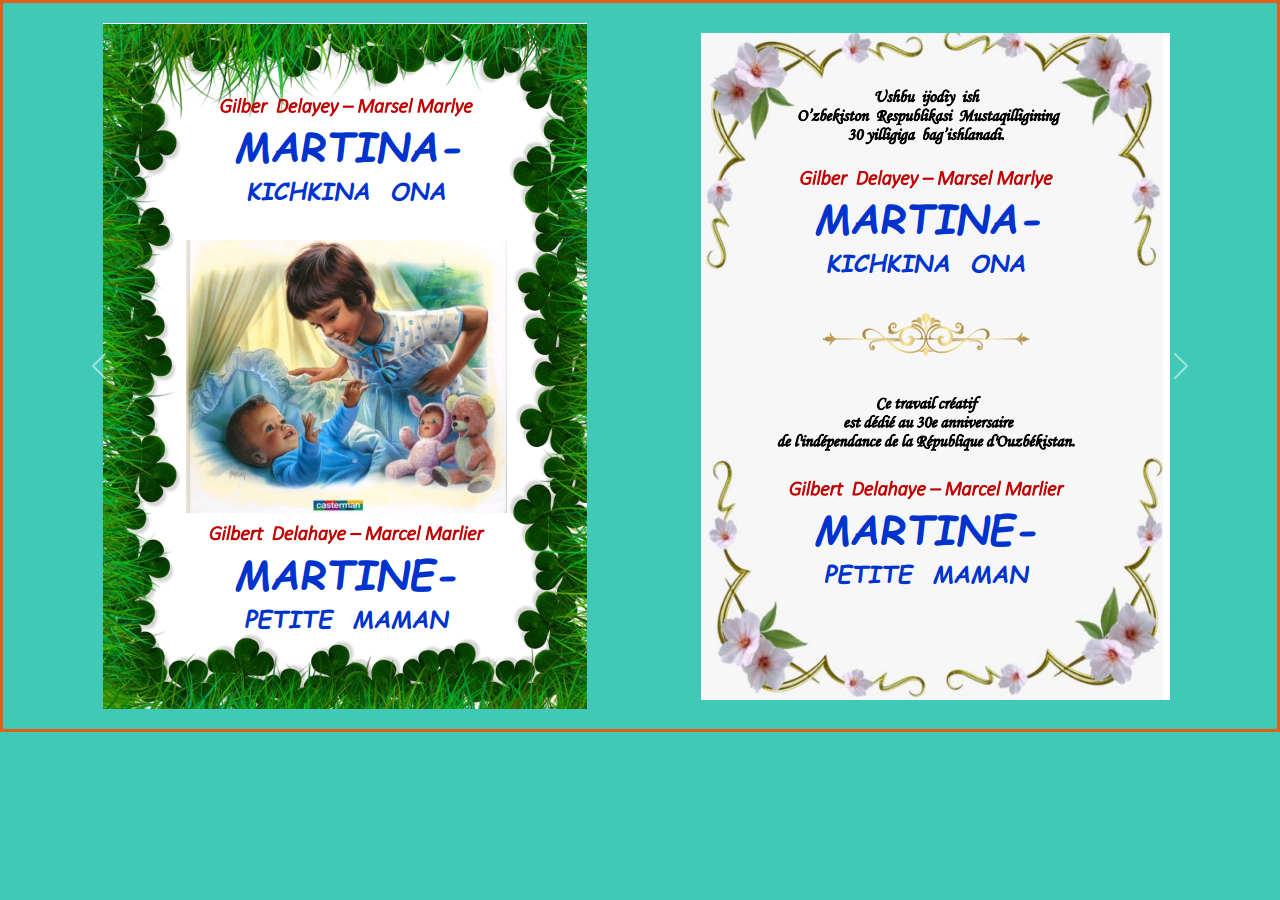
<file: martina ona.html>
<!DOCTYPE html>
<html lang="en">
<head>
    <meta charset="UTF-8">
    <meta http-equiv="X-UA-Compatible" content="IE=edge">
    <meta name="viewport" content="width=device-width, initial-scale=1.0">
    <link rel="stylesheet" href="./bootstrap-5.0.0-beta2-dist/css/bootstrap.min.css">
    <link rel="stylesheet" href="./style.css">
    <title>Document</title>
</head>
<body>

  <div id="carouselExampleInterval" class="carousel slide" data-bs-ride="carousel">
    <div class="carousel-inner">
      <div class="carousel-item active" data-bs-interval="1000000">
        <div class="som">
          <div class="lig">
            <img src="./img/Screenshot_2.2.png" alt="">
          </div>
          <div class="rig">
            <img src="./img/Screenshot_3.2.png" alt="">
          </div>
        </div>
      </div>
      <div class="carousel-item" data-bs-interval="1000000">
        <div class="som">
          <div class="lig">
            <img src="./img/Screenshot_4.2.png" alt="">
          </div>
          <div class="rig">
            <img src="./img/Screenshot_5.2.png" alt="">
          </div>
        </div>
      </div>
      <div class="carousel-item" data-bs-interval="1000000">
        <div class="nom">
          <div class="kom">
            <div class="ong">
              <img src="./img/Screenshot_6.2.png" alt="">
            </div>
            <div class="chap">
              <img src="./img/Screenshot_7.2.png" alt="">
            </div>
          </div>
          <div class="pas">
            <div class="uzb">
             <p>Ouzbek</p>
             <audio controls>
               <source src="audio/uzb.2/martinkichkona4bet uz.m4a" type="audio/ogg; codecs=vorbis">
               <source src="audio/uzb.2/martinkichkona4bet uz.m4a" type="audio/mpeg">
             </audio>
            </div>
            <div class="frs">
             <p>Français</p>
             <audio controls>
               <source src="audio/frs.2/martinkichkona4bet fr.m4a" type="audio/ogg; codecs=vorbis">
               <source src="audio/frs.2/martinkichkona4bet fr.m4a" type="audio/mpeg">
             </audio>
            </div>
          </div>
        </div>
      </div>
      <div class="carousel-item" data-bs-interval="1000000">
        <div class="nom">
         <div class="kom">
          <div class="ong">
            <img src="./img/Screenshot_8.2.png" alt="">
          </div>
          <div class="chap">
            <img src="./img/Screenshot_9.2.png" alt="">
          </div>
         </div>
          <div class="pas">
            <div class="uzb">
             <p>Ouzbek</p>
             <audio controls>
               <source src="audio/uzb.2/martinkichkona6bet uz.m4a" type="audio/ogg; codecs=vorbis">
               <source src="audio/uzb.2/martinkichkona6bet uz.m4a" type="audio/mpeg">
             </audio>
            </div>
            <div class="frs">
             <p>Français</p>
             <audio controls>
               <source src="audio/frs.2/martinkichkona6bet fr.m4a" type="audio/ogg; codecs=vorbis">
               <source src="audio/frs.2/martinkichkona6bet fr.m4a" type="audio/mpeg">
             </audio>
            </div>
          </div>
        </div>
      </div>
      <div class="carousel-item" data-bs-interval="1000000">
        <div class="nom">
          <div class="kom">
            <div class="ong">
              <img src="./img/Screenshot_10.2.png" alt="">
            </div>
            <div class="chap">
              <img src="./img/Screenshot_11.2.png" alt="">
            </div>
          </div>
          <div class="pas">
            <div class="uzb">
             <p>Ouzbek</p>
             <audio controls>
               <source src="audio/uzb.2/martinkichkona8bet uz.m4a" type="audio/ogg; codecs=vorbis">
               <source src="audio/uzb.2/martinkichkona8bet uz.m4a" type="audio/mpeg">
             </audio>
            </div>
            <div class="frs">
             <p>Français</p>
             <audio controls>
               <source src="audio/frs.2/martinkichkona8bet fr.m4a" type="audio/ogg; codecs=vorbis">
               <source src="audio/frs.2/martinkichkona8bet fr.m4a" type="audio/mpeg">
             </audio>
            </div>
          </div>
        </div>
      </div>
      <div class="carousel-item" data-bs-interval="1000000">
        <div class="nom">
         <div class="kom">
          <div class="ong">
            <img src="./img/Screenshot_12.2.png" alt="">
          </div>
          <div class="chap">
            <img src="./img/Screenshot_13.2.png" alt="">
          </div>
         </div>
          <div class="pas">
            <div class="uzb">
             <p>Ouzbek</p>
             <audio controls>
               <source src="audio/uzb.2/martinkichkona10bet uz.m4a" type="audio/ogg; codecs=vorbis">
               <source src="audio/uzb.2/martinkichkona10bet uz.m4a" type="audio/mpeg">
             </audio>
            </div>
            <div class="frs">
             <p>Français</p>
             <audio controls>
               <source src="audio/frs.2/martinkichkona10bet fr.m4a" type="audio/ogg; codecs=vorbis">
               <source src="audio/frs.2/martinkichkona10bet fr.m4a" type="audio/mpeg">
             </audio>
            </div>
          </div>
        </div>
      </div>
      <div class="carousel-item" data-bs-interval="1000000">
        <div class="nom">
          <div class="kom">
            <div class="ong">
              <img src="./img/Screenshot_14.2.png" alt="">
            </div>
            <div class="chap">
              <img src="./img/Screenshot_15.2.png" alt="">
            </div>
          </div>
          <div class="pas">
            <div class="uzb">
             <p>Ouzbek</p>
             <audio controls>
               <source src="audio/uzb.2/martinkichkona14bet uz.m4a" type="audio/ogg; codecs=vorbis">
               <source src="audio/uzb.2/martinkichkona14bet uz.m4a" type="audio/mpeg">
             </audio>
            </div>
            <div class="frs">
             <p>Français</p>
             <audio controls>
               <source src="audio/frs.2/martinkichkona14bet fr.m4a" type="audio/ogg; codecs=vorbis">
               <source src="audio/frs.2/martinkichkona14bet fr.m4a" type="audio/mpeg">
             </audio>
            </div>
          </div>
        </div>
      </div>
      <div class="carousel-item" data-bs-interval="1000000">
        <div class="nom">
          <div class="kom">
            <div class="ong">
              <img src="./img/Screenshot_16.2.png" alt="">
            </div>
            <div class="chap">
              <img src="./img/Screenshot_17.2.png" alt="">
            </div>
          </div>
          <div class="pas">
            <div class="uzb">
             <p>Ouzbek</p>
             <audio controls>
               <source src="audio/uzb.2/martinkichkona16bet uz.m4a" type="audio/ogg; codecs=vorbis">
               <source src="audio/uzb.2/martinkichkona16bet uz.m4a" type="audio/mpeg">
             </audio>
            </div>
            <div class="frs">
             <p>Français</p>
             <audio controls>
               <source src="audio/frs.2/martinkichkona16bet fr.m4a" type="audio/ogg; codecs=vorbis">
               <source src="audio/frs.2/martinkichkona16bet fr.m4a" type="audio/mpeg">
             </audio>
            </div>
          </div>
        </div>
      </div>
      <div class="carousel-item" data-bs-interval="1000000">
        <div class="nom">
         <div class="kom">
          <div class="ong">
            <img src="./img/Screenshot_18.2.png" alt="">
          </div>
          <div class="chap">
            <img src="./img/Screenshot_19.2.png" alt="">
          </div>
         </div>
          <div class="pas">
            <div class="uzb">
             <p>Ouzbek</p>
             <audio controls>
               <source src="audio/uzb.2/martinkichkona18bet uz.m4a" type="audio/ogg; codecs=vorbis">
               <source src="audio/uzb.2/martinkichkona18bet uz.m4a" type="audio/mpeg">
             </audio>
            </div>
            <div class="frs">
             <p>Français</p>
             <audio controls>
               <source src="audio/frs.2/martinkichkona18bet fr.m4a" type="audio/ogg; codecs=vorbis">
               <source src="audio/frs.2/martinkichkona18bet fr.m4a" type="audio/mpeg">
             </audio>
            </div>
          </div>
        </div>
      </div>
      <div class="carousel-item" data-bs-interval="1000000">
        <div class="nom">
          <div class="kom">
            <div class="ong">
              <img src="./img/Screenshot_20.2.png" alt="">
            </div>
            <div class="chap">
              <img src="./img/Screenshot_21.2.png" alt="">
            </div>
          </div>
          <div class="pas">
            <div class="uzb">
             <p>Ouzbek</p>
             <audio controls>
               <source src="audio/uzb.2/martinkichkona20bet uz.m4a" type="audio/ogg; codecs=vorbis">
               <source src="audio/uzb.2/martinkichkona20bet uz.m4a" type="audio/mpeg">
             </audio>
            </div>
            <div class="frs">
             <p>Français</p>
             <audio controls>
               <source src="audio/frs.2/martinkichkona20bet fr.m4a" type="audio/ogg; codecs=vorbis">
               <source src="audio/frs.2/martinkichkona20bet fr.m4a" type="audio/mpeg">
             </audio>
            </div>
          </div>
        </div>
      </div>
      <div class="carousel-item" data-bs-interval="1000000">
        <div class="nom">
          <div class="kom">
            <div class="ong">
              <img src="./img/Screenshot_22.2.png" alt="">
            </div>
            <div class="chap">
              <img src="./img/Screenshot_23.2.png" alt="">
            </div>
          </div>
          <div class="pas">
            <div class="uzb">
             <p>Ouzbek</p>
             <audio controls>
               <source src="audio/uzb.2/martinkichkona22bet uz.m4a" type="audio/ogg; codecs=vorbis">
               <source src="audio/uzb.2/martinkichkona22bet uz.m4a" type="audio/mpeg">
             </audio>
            </div>
            <div class="frs">
             <p>Français</p>
             <audio controls>
               <source src="audio/frs.2/martinkichkona22bet fr.m4a" type="audio/ogg; codecs=vorbis">
               <source src="audio/frs.2/martinkichkona22bet fr.m4a" type="audio/mpeg">
             </audio>
            </div>
          </div>
        </div>
      </div>
      <div class="carousel-item" data-bs-interval="1000000">
        <div class="nom">
          <div class="kom">
            <div class="ong">
              <img src="./img/Screenshot_24.2.png" alt="">
            </div>
            <div class="chap">
              <img src="./img/Screenshot_25.2.png" alt="">
            </div>
          </div>
          <div class="pas">
            <div class="uzb">
             <p>Ouzbek</p>
             <audio controls>
               <source src="audio/uzb.2/martinkichkona24bet uz.m4a" type="audio/ogg; codecs=vorbis">
               <source src="audio/uzb.2/martinkichkona24bet uz.m4a" type="audio/mpeg">
             </audio>
            </div>
            <div class="frs">
             <p>Français</p>
             <audio controls>
               <source src="audio/frs.2/martinkichkona24bet fr.m4a" type="audio/ogg; codecs=vorbis">
               <source src="audio/frs.2/martinkichkona24bet fr.m4a" type="audio/mpeg">
             </audio>
            </div>
          </div>
        </div>
      </div>
      <div class="carousel-item" data-bs-interval="1000000">
        <div class="nom">
         <div class="kom">
          <div class="ong">
            <img src="./img/Screenshot_26.2.png" alt="">
          </div>
          <div class="chap">
            <img src="./img/Screenshot_27.2.png" alt="">
          </div>
         </div>
          <div class="pas">
            <div class="uzb">
             <p>Ouzbek</p>
             <audio controls>
               <source src="audio/uzb.2/martinkichkona26bet uz.m4a" type="audio/ogg; codecs=vorbis">
               <source src="audio/uzb.2/martinkichkona26bet uz.m4a" type="audio/mpeg">
             </audio>
            </div>
            <div class="frs">
             <p>Français</p>
             <audio controls>
               <source src="audio/frs.2/martinkichkona26bet fr.m4a" type="audio/ogg; codecs=vorbis">
               <source src="audio/frs.2/martinkichkona26bet fr.m4a" type="audio/mpeg">
             </audio>
            </div>
          </div>
        </div>
      </div>
      <div class="carousel-item" data-bs-interval="1000000">
        <div class="nom">
         <div class="kom">
          <div class="ong">
            <img src="./img/Screenshot_28.2.png" alt="">
          </div>
          <div class="chap">
            <img src="./img/Screenshot_29.2.png" alt="">
          </div>
         </div>
          <div class="pas">
            <div class="uzb">
             <p>Ouzbek</p>
             <audio controls>
               <source src="audio/uzb.2/martinkichkona28bet uz.m4a" type="audio/ogg; codecs=vorbis">
               <source src="audio/uzb.2/martinkichkona28bet uz.m4a" type="audio/mpeg">
             </audio>
            </div>
            <div class="frs">
             <p>Français</p>
             <audio controls>
               <source src="audio/frs.2/martinkichkona28bet fr.m4a" type="audio/ogg; codecs=vorbis">
               <source src="audio/frs.2/martinkichkona28bet fr.m4a" type="audio/mpeg">
             </audio>
            </div>
          </div>
        </div>
      </div>
      <div class="carousel-item" data-bs-interval="1000000">
        <div class="nom">
         <div class="kom">
          <div class="ong">
            <img src="./img/Screenshot_30.2.png" alt="">
          </div>
          <div class="chap">
            <img src="./img/Screenshot_31.2.png" alt="">
          </div>
         </div>
          <div class="pas">
            <div class="uzb">
             <p>Ouzbek</p>
             <audio controls>
               <source src="audio/uzb.2/martinkichkona30bet uz.m4a" type="audio/ogg; codecs=vorbis">
               <source src="audio/uzb.2/martinkichkona30bet uz.m4a" type="audio/mpeg">
             </audio>
            </div>
            <div class="frs">
             <p>Français</p>
             <audio controls>
               <source src="audio/frs.2/martinkichkona30bet fr.m4a" type="audio/ogg; codecs=vorbis">
               <source src="audio/frs.2/martinkichkona30bet fr.m4a" type="audio/mpeg">
             </audio>
            </div>
          </div>
        </div>
      </div>
      <div class="carousel-item" data-bs-interval="1000000">
        <div class="nom">
         <div class="kom">
          <div class="ong">
            <img src="./img/Screenshot_32.2.png" alt="">
          </div>
          <div class="chap">
            <img src="./img/Screenshot_33.2.png" alt="">
          </div>
         </div>
          <div class="pas">
            <div class="uzb">
             <p>Ouzbek</p>
             <audio controls>
               <source src="audio/uzb.2/martinkichkona32bet uz.m4a" type="audio/ogg; codecs=vorbis">
               <source src="audio/uzb.2/martinkichkona32bet uz.m4a" type="audio/mpeg">
             </audio>
            </div>
            <div class="frs">
             <p>Français</p>
             <audio controls>
               <source src="audio/frs.2/martinkichkona32bet fr.m4a" type="audio/ogg; codecs=vorbis">
               <source src="audio/frs.2/martinkichkona32bet fr.m4a" type="audio/mpeg">
             </audio>
            </div>
          </div>
        </div>
      </div>
      <div class="carousel-item" data-bs-interval="1000000">
        <div class="nom">
          <div class="kom">
            <div class="ong">
              <img src="./img/Screenshot_34.2.png" alt="">
            </div>
            <div class="chap">
              <img src="./img/Screenshot_35.2.png" alt="">
            </div>
          </div>
          <div class="pas">
            <div class="uzb">
             <p>Ouzbek</p>
             <audio controls>
               <source src="audio/uzb.2/martinkichkona34bet uz.m4a" type="audio/ogg; codecs=vorbis">
               <source src="audio/uzb.2/martinkichkona34bet uz.m4a" type="audio/mpeg">
             </audio>
            </div>
            <div class="frs">
             <p>Français</p>
             <audio controls>
               <source src="audio/frs.2/martinkichkona34bet fr.m4a" type="audio/ogg; codecs=vorbis">
               <source src="audio/frs.2/martinkichkona34bet fr.m4a" type="audio/mpeg">
             </audio>
            </div>
          </div>
        </div>
      </div>
      <div class="carousel-item" data-bs-interval="1000000">
        <div class="nom">
         <div class="kom">
          <div class="ong">
            <img src="./img/Screenshot_36.2.png" alt="">
          </div>
          <div class="chap">
            <img src="./img/Screenshot_37.2.png" alt="">
          </div>
         </div>
          <div class="pas">
            <div class="uzb">
             <p>Ouzbek</p>
             <audio controls>
               <source src="audio/uzb.2/martinkichkona36bet uz.m4a" type="audio/ogg; codecs=vorbis">
               <source src="audio/uzb.2/martinkichkona36bet uz.m4a" type="audio/mpeg">
             </audio>
            </div>
            <div class="frs">
             <p>Français</p>
             <audio controls>
               <source src="audio/frs.2/martinkichkona36bet fr.m4a" type="audio/ogg; codecs=vorbis">
               <source src="audio/frs.2/martinkichkona36bet fr.m4a" type="audio/mpeg">
             </audio>
            </div>
          </div>
        </div>
      </div>
      <div class="carousel-item" data-bs-interval="1000000">
        <div class="nom">
          <div class="kom">
            <div class="ong">
              <img src="./img/Screenshot_38.2.png" alt="">
            </div>
            <div class="chap">
              <img src="./img/Screenshot_39.2.png" alt="">
            </div>
          </div>
          <div class="pas">
            <div class="uzb">
             <p>Ouzbek</p>
             <audio controls>
               <source src="audio/uzb.2/martinkichkona38bet uz.m4a" type="audio/ogg; codecs=vorbis">
               <source src="audio/uzb.2/martinkichkona38bet uz.m4a" type="audio/mpeg">
             </audio>
            </div>
            <div class="frs">
             <p>Français</p>
             <audio controls>
               <source src="audio/frs.2/martinkichkona38bet fr.m4a" type="audio/ogg; codecs=vorbis">
               <source src="audio/frs.2/martinkichkona38bet fr.m4a" type="audio/mpeg">
             </audio>
            </div>
          </div>
        </div>
      </div>
      <div class="carousel-item" data-bs-interval="1000000">
        <div class="nom">
          <div class="kom">
            <div class="ong">
              <img src="./img/Screenshot_40.2.png" alt="">
            </div>
            <div class="chap">
              <img src="./img/Screenshot_41.2.png" alt="">
            </div>
          </div>
          <div class="pas">
            <div class="uzb">
             <p>Ouzbek</p>
             <audio controls>
               <source src="audio/uzb.2/martinkichkona40bet uz.m4a" type="audio/ogg; codecs=vorbis">
               <source src="audio/uzb.2/martinkichkona40bet uz.m4a" type="audio/mpeg">
             </audio>
            </div>
            <div class="frs">
             <p>Français</p>
             <audio controls>
               <source src="audio/frs.2/martinkichkona40bet fr.m4a" type="audio/ogg; codecs=vorbis">
               <source src="audio/frs.2/martinkichkona40bet fr.m4a" type="audio/mpeg">
             </audio>
            </div>
          </div>
        </div>
      </div>
      <div class="carousel-item" data-bs-interval="1000000">
        <div class="bosh">
          <div class="lef">
            <img src="./img/Screenshot_42.2.png" alt="">
          </div>
          <div class="yon">
            <div class="uzb">
             <p>Ouzbek</p>
             <audio controls>
               <source src="audio/uzb.2/martinkichkona42bet uz.m4a" type="audio/ogg; codecs=vorbis">
               <source src="audio/uzb.2/martinkichkona42bet uz.m4a" type="audio/mpeg">
             </audio>
            </div>
            <div class="frs">
             <p>Français</p>
             <audio controls>
               <source src="audio/frs.2/martinkichkona42bet fr.m4a" type="audio/ogg; codecs=vorbis">
               <source src="audio/frs.2/martinkichkona42bet fr.m4a" type="audio/mpeg">
             </audio>
            </div>
          </div>
        </div>
      </div>
      <div class="carousel-item" data-bs-interval="1000000">
        <div class="nom">
          <div class="ong">
            <img src="./img/Screenshot_43.2.png" alt="">
          </div>
        </div>
      </div>

    </div>
    <button class="carousel-control-prev" type="button" data-bs-target="#carouselExampleInterval" data-bs-slide="prev">
      <span class="carousel-control-prev-icon" aria-hidden="true"></span>
      <span class="visually-hidden">Previous</span>
    </button>
    <button class="carousel-control-next" type="button" data-bs-target="#carouselExampleInterval" data-bs-slide="next">
      <span class="carousel-control-next-icon" aria-hidden="true"></span>
      <span class="visually-hidden">Next</span>
    </button>
  </div>
    



    <script src="./bootstrap-5.0.0-beta2-dist/js/bootstrap.min.js"></script>
</body>
</html>
</file>
<file: style.css>
*{
    text-align: center;
    margin: 0;
    padding: 0;
}
.look{
    width: 100%;
    height: 100%;
    background: url('./img/back.jpg') no-repeat center center;
    background-size: cover;
    display: flex;
    justify-content: center;
    padding: 20px 0;
}

h1{
    color: rgb(65, 18, 173);
    border: 2px solid rgb(255, 255, 255);
    font-size: 45px;
    font-weight: 700;
    text-transform: uppercase;
    transition: 700ms;
    border-radius: 10px;
    text-align: center;
    margin-bottom: 60px;
}
h1:hover{
    background: rgb(0, 0, 0);
    color: rgb(255, 255, 255);
    border: 3px double red;
    border-radius: 20px;
    cursor: pointer;
}

header{
    width: 60%;
    height: auto;
    background-size: cover;
    border: 2px solid white;
    border-radius: 50px;
    box-shadow: 20px 20px 40px red;
    padding: 50px 10px;

}

.main{
    display: flex;
    flex-wrap: wrap;
    justify-content: center;
}
.menu .box{
    width: 50%;
} 



.menu img{
    width: 80%;
    height: 95%;
    border: 2px solid red;
    border-radius: 40px;
    transition: 600ms;

}
.menu img:hover{
    box-shadow: 20px 30px 60px rgb(255, 255, 255);
}

.menu .box a{
    text-decoration: none;
}







*{
    text-decoration: none;
    list-style: none;
    padding: 0;
    margin: 0;
    box-sizing: border-box;
}
body{
    background: rgb(65, 201, 183);
    border: 3px solid rgb(224, 96, 22);
    box-shadow: rgb(0, 0, 0.5);
}
.carousel-inner{
    padding: 20px 100px ;
}
.carousel-inner .som{
    display: flex;
    justify-content: space-between;
    align-items: center;
}
.carousel-inner .som .lig{
    width: 45%;
    height: 100%;
}
.carousel-inner .som .rig{
    width: 45%;
    height: 100%;
}

.carousel-inner .nom{
    display: flex;
    justify-content: space-around;
    flex-wrap: wrap;
}
.carousel-inner .nom .kom{
    display: flex;
    justify-content: space-between;
}
.carousel-inner .nom .ong{
    width: 45%;
    height: 100%;
}
.carousel-inner .nom .chap{
    width: 45%;
    height: 100%;
}
.carousel-inner .nom .pas{
    width: 100%;
    height: 20%;
    display: flex;
    justify-content: space-around;
}
.carousel-inner .nom .pas .uzb p{
    font-size: 25px;
    font-weight: 700;
    line-height: 24px;
    color: black;
    text-align: center;
}

.carousel-inner .nom .pas .frs p{
    font-size: 25px;
    font-weight: 700;
    line-height: 24px;
    color: black;
    text-align: center;
}
.carousel-inner .bosh{
    display: flex;
    justify-content: space-between;
}
.carousel-inner .bosh .lef{
    width: 55%;
    height: 100%;
}
.carousel-inner .bosh .yon{
    width: 35%;
    height: 100%;
    text-align: center;
}
.carousel-inner .bosh .yon .uzb{
    padding-top: 60px;
}
.carousel-inner .bosh .yon .frs{
    padding-top: 230px;
}
.carousel-inner .bosh .yon p{
    font-size: 25px;
    font-weight: 700;
    line-height: 24px;
    color: black;
    text-align: center;
}

@media(max-width:922px){
    .carousel-inner{
        padding: 10px 50px ;
    }
    .carousel-inner .som .lig{
        width: 40%;
        height: 80%;
    }
    .carousel-inner .som .rig{
        width: 40%;
        height: 80%;
    }
    .carousel-inner .nom .pas .uzb audio{
        width: 65%;
     }
     .carousel-inner .nom .pas .frs audio{
         width: 65%;
    }
    .carousel-inner .nom .pas{
        display: flex;
        justify-content: space-around;
    }
    .carousel-inner .bosh .lef{
        width: 60%;
        height: 100%;
    }
    .carousel-inner .bosh .yon{
        width: 40%;
    }
    

}


@media(max-width:873px){
   
    .carousel-inner{
        padding: 10px 0px ;
    }
    .carousel-inner .som{
        display: flex;
        flex-wrap: wrap;
    }
    .carousel-inner .som .lig{
        width: 100%;
        height: 100%;
        padding-bottom: 20px;
    }
    .carousel-inner .som .lig img{
        width: 80%;
        padding: 13px 13px;
    }
    .carousel-inner .som .rig img{
        width: 80%;
        padding: 13px 13px;
    }
    .carousel-inner .som .rig{
        width: 100%;
        height: 100%;
    }
    .carousel-inner .nom{
        display: flex;
        flex-wrap: wrap;
    }
    .carousel-inner .nom .ong{
        width: 100%;
        height: 100%;
    }
    .carousel-inner .nom .kom{
        display: flex;
        flex-direction: column-reverse;
    }
    .carousel-inner .nom .ong img{
        width: 100%;
        padding-bottom: 10px;
    }
    .carousel-inner .nom .chap{
        width: 100%;
        height: 100%;
    }
    .carousel-inner .nom .chap img{
        width: 100%;
        padding-bottom: 12px;
    }
    .carousel-inner .nom .pas{
        width: 100%;
        display: block;
        text-align: center;
    }
    .carousel-inner .nom .pas .uzb{
        padding-bottom: 10px;
        padding-top: 15px;
    }
    .carousel-inner .nom .pas .uzb audio{
       width: 65%;
    }
    .carousel-inner .nom .pas .frs audio{
        width: 65%;
     }
    .carousel-inner .bosh{
        display: flex;
        flex-wrap: wrap;
        text-align: center;
    }
    .carousel-inner .bosh .lef{
        width: 100%;
        height: 100%;
    }
    .carousel-inner .bosh .lef img{
        width: 80%;
    }
    .carousel-inner .bosh .yon{
        width: 100%;
    }
    .carousel-inner .bosh .yon .uzb audio{
        width: 65%;
    }
    .carousel-inner .bosh .yon .frs audio{
        width: 65%;
    }
    .carousel-inner .bosh .yon .frs{
        padding-top: 15px;
    }
    .carousel-inner .bosh .lef img{
        padding-bottom: 0px;
    }
    
    .look{
        padding: 20px 40px;
    }
    .look h1{
        font-size: 35px;
        font-weight: 600;
        margin-bottom: 30px;
    }
    header{
        width: auto;
        height: auto;
    }
    .main{
        display: flex;
        flex-wrap: wrap;
    }



}



@media(max-width:776px){
    body{
        padding: 0px;
    }
    .carousel-inner{
        padding: 10px 0px ;
    }
    .carousel-inner .som{
        display: flex;
        flex-wrap: wrap;
    }
    .carousel-inner .som .lig{
        width: 100%;
        height: 100%;
        padding-bottom: 20px;
    }
    .carousel-inner .som .lig img{
        width: 80%;
    }
    .carousel-inner .som .rig img{
        width: 80%;
    }
    .carousel-inner .som .rig{
        width: 100%;
        height: 100%;
    }
    .carousel-inner .nom{
        display: flex;
        flex-wrap: wrap;
    }
    .carousel-inner .nom .ong{
        width: 100%;
        height: 100%;
    }
    .carousel-inner .nom .kom{
        display: flex;
        flex-direction: column-reverse;
    }
    .carousel-inner .nom .ong img{
        width: 100%;
        padding-bottom: 10px;
    }
    .carousel-inner .nom .chap{
        width: 100%;
        height: 100%;
    }
    .carousel-inner .nom .chap img{
        width: 100%;
        padding-bottom: 12px;
    }
    .carousel-inner .nom .pas{
        width: 100%;
        display: block;
        text-align: center;
    }
    .carousel-inner .nom .pas .uzb{
        padding-bottom: 10px;
        padding-top: 15px;
    }
    .carousel-inner .nom .pas .uzb audio{
       width: 65%;
    }
    .carousel-inner .nom .pas .frs audio{
        width: 65%;
     }
    .carousel-inner .bosh{
        display: flex;
        flex-wrap: wrap;
        text-align: center;
    }
    .carousel-inner .bosh .lef{
        width: 100%;
        height: 100%;
    }
    .carousel-inner .bosh .lef img{
        width: 70%;
    }
    .carousel-inner .bosh .yon{
        width: 100%;
    }
    .carousel-inner .bosh .yon .uzb audio{
        width: 65%;
    }
    .carousel-inner .bosh .yon .frs audio{
        width: 65%;
    }
    .carousel-inner .bosh .yon .frs{
        padding-top: 15px;
    }
    .carousel-inner .bosh .lef img{
        padding-bottom: 0px;
    }
    .look{
        padding: 20px 40px;
    }
    .look h1{
        font-size: 35px;
        font-weight: 600;
        margin-bottom: 30px;
    }
    header{
        width: auto;
        height: auto;
    }
    
    .menu .box{
        width: 80%;
    } 

}


@media(max-width:576px){
    body{
        padding: 0;
    }
    .carousel-inner{
        padding: 10px 0px ;
    }
    .carousel-inner .som{
        display: flex;
        flex-wrap: wrap;
    }
    .carousel-inner .som .lig{
        width: 100%;
        height: 100%;
        padding-bottom: 20px;
    }
    .carousel-inner .som .lig img{
        width: 80%;
    }
    .carousel-inner .som .rig img{
        width: 80%;
    }
    .carousel-inner .som .rig{
        width: 100%;
        height: 100%;
    }
    .carousel-inner .nom{
        display: flex;
        flex-wrap: wrap;
    }
    .carousel-inner .nom .ong{
        width: 100%;
        height: 100%;
    }
    .carousel-inner .nom .kom{
        display: flex;
        flex-direction: column-reverse;
    }
    .carousel-inner .nom .ong img{
        width: 100%;
        padding-bottom: 10px;
    }
    .carousel-inner .nom .chap{
        width: 100%;
        height: 100%;
    }
    .carousel-inner .nom .chap img{
        width: 100%;
        padding-bottom: 12px;
    }
    .carousel-inner .nom .pas{
        width: 100%;
        display: block;
        text-align: center;
    }
    .carousel-inner .nom .pas .uzb{
        padding-bottom: 10px;
        padding-top: 15px;
    }
    .carousel-inner .nom .pas .uzb audio{
       width: 65%;
    }
    .carousel-inner .nom .pas .frs audio{
        width: 65%;
     }
    .carousel-inner .bosh{
        display: flex;
        flex-wrap: wrap;
        text-align: center;
    }
    .carousel-inner .bosh .lef{
        width: 100%;
        height: 100%;
    }
    .carousel-inner .bosh .lef img{
        width: 70%;
    }
    .carousel-inner .bosh .yon{
        width: 100%;
    }
    .carousel-inner .bosh .yon .uzb audio{
        width: 65%;
    }
    .carousel-inner .bosh .yon .frs audio{
        width: 65%;
    }
    .carousel-inner .bosh .yon .frs{
        padding-top: 15px;
    }
    .carousel-inner .bosh .lef img{
        padding-bottom: 0px;
    }
    .look{
        padding: 10px 20px;
    }
    .look h1{
        font-size: 30px;
        font-weight: 600;
        margin-bottom: 30px;
    }
    header{
        width: auto;
        height: auto;
    }
    .main{
        display: flex;
        flex-wrap: wrap;
    }
    .menu .box{
        width: 80%;
    } 

}



@media(max-width:360px){
    body{
        padding: 0;
    }
    .carousel-inner{
        padding: 10px 0px ;
    }
    .carousel-inner .som{
        display: flex;
        flex-wrap: wrap;
    }
    .carousel-inner .som .lig{
        width: 100%;
        height: 100%;
        padding-bottom: 20px;
    }
    .carousel-inner .som .lig img{
        width: 80%;
    }
    .carousel-inner .som .rig img{
        width: 80%;
    }
    .carousel-inner .som .rig{
        width: 100%;
        height: 100%;
    }
    .carousel-inner .nom{
        display: flex;
        flex-wrap: wrap;
    }
    .carousel-inner .nom .ong{
        width: 100%;
        height: 100%;
    }
    .carousel-inner .nom .kom{
        display: flex;
        flex-direction: column-reverse;
    }
    .carousel-inner .nom .ong img{
        width: 100%;
        padding-bottom: 10px;
    }
    .carousel-inner .nom .chap{
        width: 100%;
        height: 100%;
    }
    .carousel-inner .nom .chap img{
        width: 100%;
        padding-bottom: 12px;
    }
    .carousel-inner .nom .pas{
        width: 100%;
        display: block;
        text-align: center;
    }
    .carousel-inner .nom .pas .uzb{
        padding-bottom: 10px;
        padding-top: 15px;
    }
    .carousel-inner .nom .pas .uzb audio{
       width: 75%;
    }
    .carousel-inner .nom .pas .frs audio{
        width: 75%;
     }
    .carousel-inner .bosh{
        display: flex;
        flex-wrap: wrap;
        text-align: center;
    }
    .carousel-inner .bosh .lef{
        width: 100%;
        height: 100%;
    }
    .carousel-inner .bosh .lef img{
        width: 70%;
    }
    .carousel-inner .bosh .yon{
        width: 100%;
    }
    .carousel-inner .bosh .yon .uzb audio{
        width: 75%;
    }
    .carousel-inner .bosh .yon .frs audio{
        width: 75%;
    }
    .carousel-inner .bosh .yon .frs{
        padding-top: 15px;
    }
    .carousel-inner .bosh .lef img{
        padding-bottom: 0px;
    }
    .look{
        padding: 5px 10px;
    }
    .look h1{
        font-size: 15px;
        font-weight: 600;
        margin-bottom: 30px;
    }
    header{
        width: auto;
        height: auto;
    }
    .main{
        display: flex;
        flex-wrap: wrap;
    }
    .menu .box{
        width: 80%;
    } 
    

}
</file>
